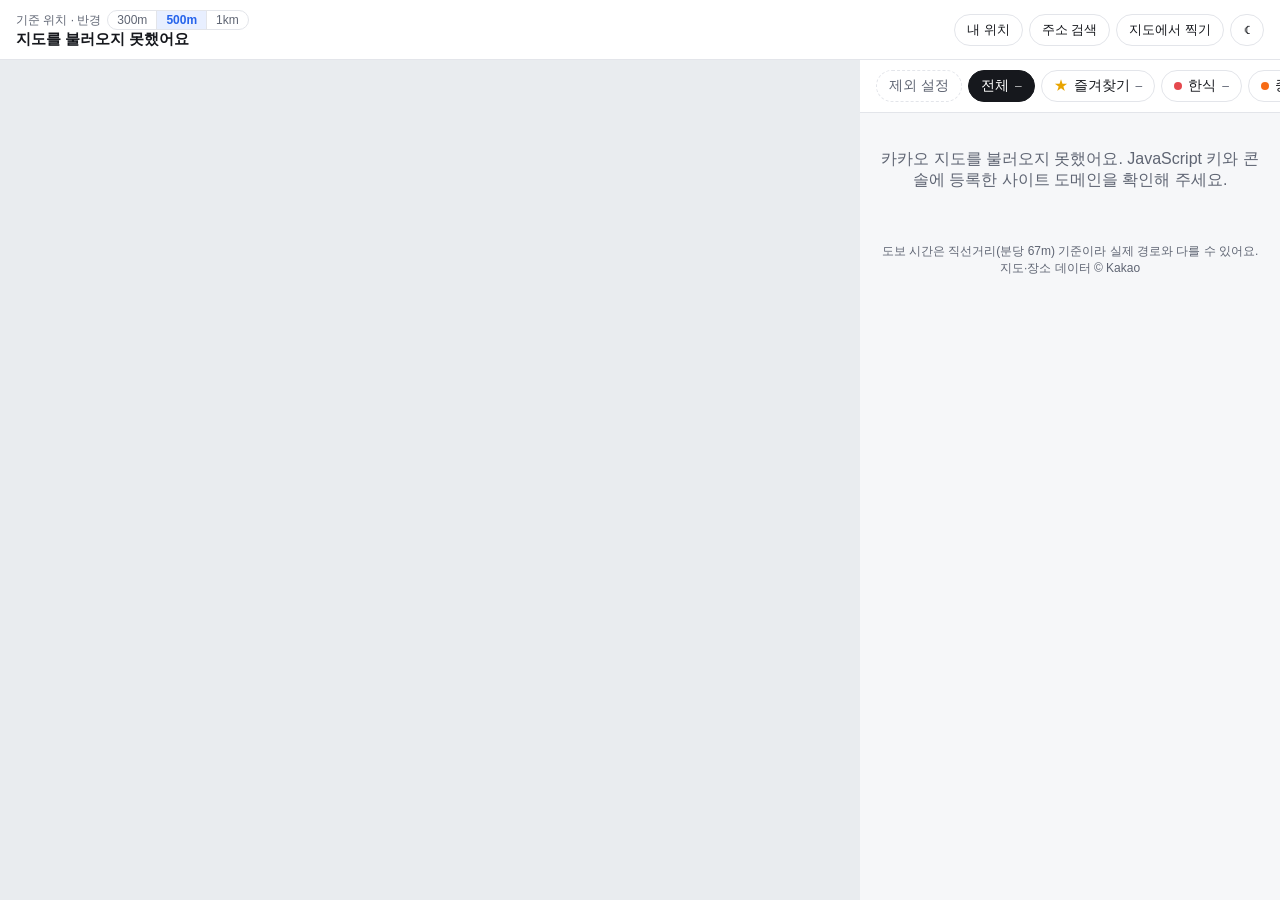
<file: index.html>
<!doctype html>
<html lang="ko">
<head>
  <meta charset="utf-8">
  <meta name="viewport" content="width=device-width, initial-scale=1, viewport-fit=cover">
  <meta name="theme-color" content="#ffffff">
  <title>점심 뭐 먹지</title>
  <script>try { const t = JSON.parse(localStorage.getItem('theme')); if (t === 'light' || t === 'dark') document.documentElement.dataset.theme = t; } catch {}</script>
  <link rel="stylesheet" href="css/style.css">
  <script type="module" src="js/app.js"></script>
</head>
<body>
  <div class="app">
    <header class="locbar">
      <div class="loc-row">
        <div class="loc-text">
          <div class="loc-label">기준 위치 · 반경 <span id="radius-select" class="radius-select" role="group" aria-label="검색 반경"></span></div>
          <strong id="loc-address" class="loc-address">불러오는 중…</strong>
        </div>
        <div class="loc-actions">
          <button type="button" id="btn-mylocation" class="btn-ghost">내 위치</button>
          <button type="button" id="btn-search-toggle" class="btn-ghost" aria-expanded="false" aria-controls="search-form">주소 검색</button>
          <button type="button" id="btn-pick" class="btn-ghost" aria-pressed="false">지도에서 찍기</button>
          <button type="button" id="btn-theme" class="btn-ghost btn-icon" aria-label="다크 모드로 바꾸기">☾</button>
        </div>
      </div>
      <form id="search-form" class="search-form" hidden>
        <input id="search-input" type="search" placeholder="주소나 장소 이름 (예: 강남역)" autocomplete="off" aria-label="주소나 장소 이름">
        <button type="submit" class="btn-primary">찾기</button>
      </form>
      <div id="notice" class="notice" role="status" hidden></div>
    </header>

    <nav id="tabs" class="tabs" role="tablist" aria-label="메뉴 종류"></nav>

    <section class="map-wrap" aria-label="지도">
      <div id="map"></div>
      <button type="button" id="btn-research" class="btn-research" hidden>이 위치에서 다시 찾기</button>
      <div id="pick-hint" class="pick-hint" hidden>지도를 눌러 위치를 정하세요</div>
    </section>

    <section id="list-wrap" class="list-wrap" aria-label="식당 목록">
      <div id="list-status" class="list-status"></div>
      <ul id="list" class="list"></ul>
      <p class="footnote">도보 시간은 직선거리(분당 67m) 기준이라 실제 경로와 다를 수 있어요. 지도·장소 데이터 © Kakao</p>
    </section>

    <button type="button" id="btn-random" class="fab" hidden>오늘 뭐 먹지?</button>
    <div id="sheet" class="sheet" role="dialog" aria-labelledby="sheet-title" hidden></div>

    <dialog id="exclude-dialog" class="dialog" aria-labelledby="exclude-title">
      <form method="dialog">
        <h2 id="exclude-title" class="dialog-title">제외 설정</h2>
        <p class="dialog-desc">빼 둔 카테고리와 숨긴 식당은 탭·목록·지도·랜덤 추천에 나오지 않아요. 이 브라우저에 저장돼요.</p>
        <div class="dialog-section-head">
          <h3 class="dialog-section">카테고리</h3>
          <button type="button" id="btn-include-all" class="btn-link">모두 포함</button>
        </div>
        <div id="exclude-options" class="exclude-options"></div>
        <h3 class="dialog-section">숨긴 식당</h3>
        <ul id="hidden-list" class="hidden-list"></ul>
        <div class="dialog-actions">
          <button type="submit" class="btn-primary">완료</button>
        </div>
      </form>
    </dialog>
  </div>
</body>
</html>
</file>
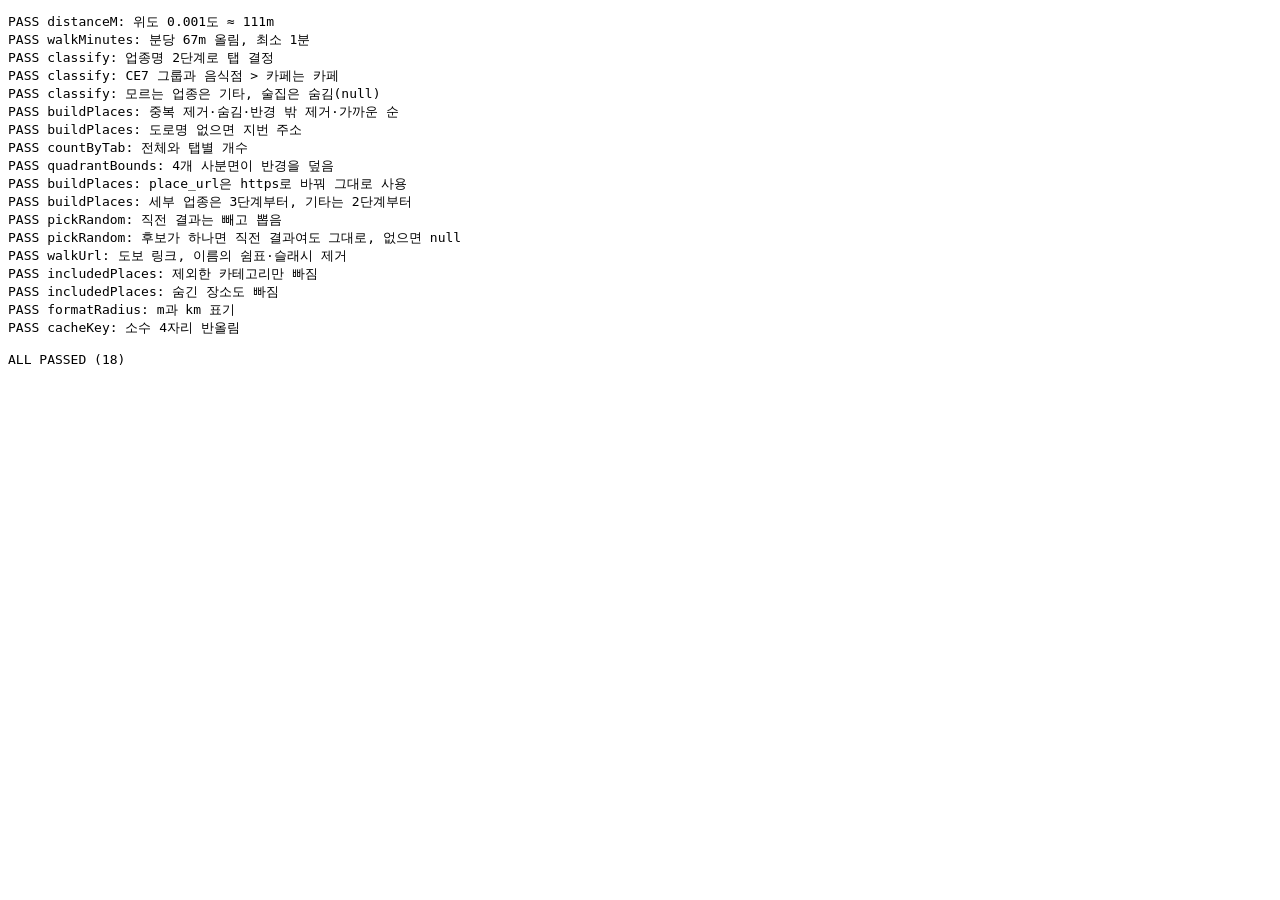
<file: tests/core.test.html>
<!doctype html>
<html lang="ko">
<head><meta charset="utf-8"><title>core 테스트</title></head>
<body>
<pre id="out">실행 중…</pre>
<script type="module">
import { distanceM, walkMinutes, classify, buildPlaces, countByTab, quadrantBounds, cacheKey, pickRandom, walkUrl, includedPlaces, formatRadius } from '../js/core.js';

const results = [];
function test(name, fn) {
  try { fn(); results.push(`PASS ${name}`); }
  catch (e) { results.push(`FAIL ${name}: ${e.message}`); }
}
function eq(a, b) {
  if (JSON.stringify(a) !== JSON.stringify(b)) throw new Error(`${JSON.stringify(a)} !== ${JSON.stringify(b)}`);
}

const center = { lat: 37.5, lng: 127.0 };
const raw = (id, cat, group, dLatM = 0, extra = {}) => ({
  id, place_name: `가게${id}`, category_name: cat, category_group_code: group,
  y: String(center.lat + dLatM / 111320), x: String(center.lng), road_address_name: '도로명', address_name: '지번', phone: '', ...extra,
});

test('distanceM: 위도 0.001도 ≈ 111m', () => {
  const d = distanceM(37.5, 127, 37.501, 127);
  if (Math.abs(d - 111.2) > 1) throw new Error(String(d));
});
test('walkMinutes: 분당 67m 올림, 최소 1분', () => {
  eq([walkMinutes(0), walkMinutes(67), walkMinutes(68), walkMinutes(500)], [1, 1, 2, 8]);
});
test('classify: 업종명 2단계로 탭 결정', () => {
  eq(classify({ category_name: '음식점 > 일식 > 초밥,롤', category_group_code: 'FD6' }), 'japanese');
  eq(classify({ category_name: '음식점 > 한식 > 국밥', category_group_code: 'FD6' }), 'korean');
  eq(classify({ category_name: '음식점 > 패스트푸드 > 맥도날드', category_group_code: 'FD6' }), 'fastfood');
});
test('classify: CE7 그룹과 음식점 > 카페는 카페', () => {
  eq(classify({ category_name: '음식점 > 카페 > 커피전문점', category_group_code: 'CE7' }), 'cafe');
  eq(classify({ category_name: '음식점 > 카페', category_group_code: 'FD6' }), 'cafe');
});
test('classify: 모르는 업종은 기타, 술집은 숨김(null)', () => {
  eq(classify({ category_name: '음식점 > 아시아음식 > 베트남음식', category_group_code: 'FD6' }), 'etc');
  eq(classify({ category_name: '음식점 > 새업종', category_group_code: 'FD6' }), 'etc');
  eq(classify({ category_name: '음식점 > 술집 > 호프', category_group_code: 'FD6' }), null);
});
test('buildPlaces: 중복 제거·숨김·반경 밖 제거·가까운 순', () => {
  const a = [raw('1', '음식점 > 한식', 'FD6', 300), raw('2', '음식점 > 술집', 'FD6', 50), raw('3', '음식점 > 일식', 'FD6', 600)];
  const b = [raw('1', '음식점 > 한식', 'FD6', 300), raw('4', '음식점 > 카페', 'CE7', 100)];
  const out = buildPlaces([a, b], center, 500);
  eq(out.map((p) => p.id), ['4', '1']);
  eq(out[1].distance, 300);
  eq(out[1].walk, 5);
  eq(out[1].address, '도로명');
  eq(out[1].url, 'https://place.map.kakao.com/1');
});
test('buildPlaces: 도로명 없으면 지번 주소', () => {
  const out = buildPlaces([[raw('9', '음식점 > 분식', 'FD6', 10, { road_address_name: '' })]], center, 500);
  eq(out[0].address, '지번');
  eq(out[0].tab, 'snack');
});
test('countByTab: 전체와 탭별 개수', () => {
  const c = countByTab([{ tab: 'korean' }, { tab: 'korean' }, { tab: 'cafe' }]);
  eq([c.all, c.korean, c.cafe, c.japanese], [3, 2, 1, 0]);
});
test('quadrantBounds: 4개 사분면이 반경을 덮음', () => {
  const q = quadrantBounds(center, 500);
  eq(q.length, 4);
  const [sw] = q[2]; const [, ne] = q[1];
  if (Math.abs(distanceM(center.lat, center.lng, sw[0], center.lng) - 500) > 2) throw new Error('lat');
  if (Math.abs(distanceM(center.lat, center.lng, center.lat, ne[1]) - 500) > 2) throw new Error('lng');
});
test('buildPlaces: place_url은 https로 바꿔 그대로 사용', () => {
  const out = buildPlaces([[raw('7', '음식점 > 중식 > 중국요리', 'FD6', 10, { place_url: 'http://place.map.kakao.com/7' })]], center, 500);
  eq(out[0].url, 'https://place.map.kakao.com/7');
  eq([out[0].tab, out[0].detail], ['chinese', '중국요리']);

});
test('buildPlaces: 세부 업종은 3단계부터, 기타는 2단계부터', () => {
  const out = buildPlaces([[
    raw('a', '음식점 > 한식 > 국수 > 소호정', 'FD6', 10),
    raw('b', '음식점 > 카페 > 커피전문점 > 스타벅스', 'CE7', 20),
    raw('c', '음식점 > 아시아음식 > 동남아음식 > 베트남음식', 'FD6', 30),
    raw('d', '음식점 > 일식', 'FD6', 40),
    raw('e', '음식점 > 구내식당', 'FD6', 50),
  ]], center, 500);
  eq(out.map((p) => p.detail), ['국수 · 소호정', '커피전문점 · 스타벅스', '아시아음식 · 동남아음식 · 베트남음식', '', '구내식당']);
  eq(out[4].tab, 'etc');
});
test('pickRandom: 직전 결과는 빼고 뽑음', () => {
  const c = [{ id: 'a' }, { id: 'b' }];
  for (let i = 0; i < 20; i++) eq(pickRandom(c, 'a').id, 'b');
  eq(pickRandom(c, null, () => 0.99).id, 'b');
});
test('pickRandom: 후보가 하나면 직전 결과여도 그대로, 없으면 null', () => {
  eq(pickRandom([{ id: 'a' }], 'a').id, 'a');
  eq(pickRandom([], null), null);
});
test('walkUrl: 도보 링크, 이름의 쉼표·슬래시 제거', () => {
  const url = walkUrl({ lat: 37.5, lng: 127 }, { name: '김밥,떡볶이/본점', lat: 37.501, lng: 127.001 });
  eq(url, `https://map.kakao.com/link/by/walk/${encodeURIComponent('내 위치')},37.5,127/${encodeURIComponent('김밥 떡볶이 본점')},37.501,127.001`);
});
test('includedPlaces: 제외한 카테고리만 빠짐', () => {
  const ps = [{ id: '1', tab: 'cafe' }, { id: '2', tab: 'korean' }, { id: '3', tab: 'etc' }];
  eq(includedPlaces(ps, new Set(['cafe', 'etc'])).map((p) => p.id), ['2']);
  eq(includedPlaces(ps, new Set()).length, 3);
});
test('includedPlaces: 숨긴 장소도 빠짐', () => {
  const ps = [{ id: '1', tab: 'cafe' }, { id: '2', tab: 'korean' }, { id: '3', tab: 'korean' }];
  eq(includedPlaces(ps, new Set(['cafe']), new Set(['3'])).map((p) => p.id), ['2']);
  eq(includedPlaces(ps, new Set(), new Set(['1'])).map((p) => p.id), ['2', '3']);
});
test('formatRadius: m과 km 표기', () => {
  eq([formatRadius(300), formatRadius(500), formatRadius(1000)], ['300m', '500m', '1km']);
});
test('cacheKey: 소수 4자리 반올림', () => {
  eq(cacheKey({ lat: 37.123456, lng: 127.98765 }, 500), 'search:37.1235,127.9877,500');
});

const failed = results.filter((r) => r.startsWith('FAIL')).length;
document.getElementById('out').textContent = results.join('\n') + `\n\n${failed ? `FAILED ${failed}` : 'ALL PASSED'} (${results.length})`;
</script>
</body>
</html>
</file>
<file: css/style.css>
:root {
  color-scheme: light;
  --bg: #f6f7f9;
  --surface: #ffffff;
  --text: #16181d;
  --on-text: #ffffff;
  --muted: #5f6573;
  --line: #e3e5ea;
  --line-strong: #c8ccd4;
  --accent: #2563eb;
  --accent-strong: #2563eb;
  --accent-soft: #e8efff;
  --notice-bg: #fff7e6;
  --notice-text: #7a4b00;
  --map-bg: #e9ecef;
  --fav: #e8a400;
  --radius: 12px;
  font-family: "Pretendard", -apple-system, BlinkMacSystemFont, "Apple SD Gothic Neo", "Malgun Gothic", sans-serif;
  color: var(--text);
}

@media (prefers-color-scheme: dark) {
  :root:not([data-theme="light"]) {
    color-scheme: dark;
    --bg: #0f1115;
    --surface: #181b21;
    --text: #eceef2;
    --on-text: #0f1115;
    --muted: #9aa1ad;
    --line: #2a2f38;
    --line-strong: #3d4450;
    --accent: #7aa2ff;
    --accent-strong: #3b6fe0;
    --accent-soft: #1c2a4a;
    --notice-bg: #3a2c12;
    --notice-text: #ffd58a;
    --map-bg: #2a2f38;
    --fav: #ffc53d;
  }
}
:root[data-theme="dark"] {
  color-scheme: dark;
  --bg: #0f1115;
  --surface: #181b21;
  --text: #eceef2;
  --on-text: #0f1115;
  --muted: #9aa1ad;
  --line: #2a2f38;
  --line-strong: #3d4450;
  --accent: #7aa2ff;
  --accent-strong: #3b6fe0;
  --accent-soft: #1c2a4a;
  --notice-bg: #3a2c12;
  --notice-text: #ffd58a;
  --map-bg: #2a2f38;
  --fav: #ffc53d;
}

* { box-sizing: border-box; }

html, body { margin: 0; height: 100%; background: var(--bg); }

button { font: inherit; color: inherit; cursor: pointer; }
button:disabled { cursor: default; }
[hidden] { display: none !important; }

/* 휴대폰: 위치 바 → 탭 → 지도(40%) → 목록(남은 높이에서 스크롤) */
.app {
  display: grid;
  grid-template-columns: 100%;
  grid-template-rows: auto auto 40dvh minmax(0, 1fr);
  grid-template-areas: "loc" "tabs" "map" "list";
  height: 100dvh;
}

/* PC: 지도 왼쪽, 탭·목록 오른쪽 */
@media (min-width: 900px) {
  .app {
    grid-template-columns: minmax(0, 1fr) 420px;
    grid-template-rows: auto auto minmax(0, 1fr);
    grid-template-areas: "loc loc" "map tabs" "map list";
  }
}

/* ── 위치 바 ── */
.locbar {
  grid-area: loc;
  background: var(--surface);
  border-bottom: 1px solid var(--line);
  padding: 10px 16px;
  padding-top: max(10px, env(safe-area-inset-top));
}
.loc-row { display: flex; align-items: center; gap: 8px; flex-wrap: wrap; }
.loc-text { display: flex; flex-direction: column; min-width: 0; flex: 1 1 180px; }
.loc-label { font-size: 12px; color: var(--muted); }
.loc-address { font-size: 15px; white-space: nowrap; overflow: hidden; text-overflow: ellipsis; }
.loc-actions { display: flex; gap: 6px; flex-wrap: wrap; }

.btn-ghost {
  border: 1px solid var(--line);
  background: var(--surface);
  border-radius: 999px;
  padding: 6px 12px;
  font-size: 13px;
}
.btn-ghost:hover { background: var(--bg); }
.btn-ghost[aria-pressed="true"], .btn-ghost[aria-expanded="true"] {
  border-color: var(--accent);
  background: var(--accent-soft);
  color: var(--accent);
}

.btn-primary {
  border: 0;
  background: var(--accent-strong);
  color: #fff;
  border-radius: 10px;
  padding: 10px 16px;
  font-weight: 600;
}

.search-form { display: flex; gap: 8px; margin-top: 10px; }
.search-form input {
  flex: 1;
  min-width: 0;
  font: inherit;
  padding: 10px 12px;
  border: 1px solid var(--line);
  border-radius: 10px;
}

.notice {
  margin-top: 10px;
  padding: 10px 12px;
  border-radius: 10px;
  background: var(--notice-bg);
  color: var(--notice-text);
  font-size: 13px;
  display: flex;
  align-items: center;
  gap: 10px;
}
.notice span { flex: 1; }
.notice button { border: 1px solid currentColor; background: transparent; border-radius: 8px; padding: 4px 10px; font-size: 13px; }

/* ── 카테고리 탭 ── */
.tabs {
  grid-area: tabs;
  display: flex;
  gap: 6px;
  overflow-x: auto;
  padding: 10px 16px;
  background: var(--surface);
  border-bottom: 1px solid var(--line);
  scrollbar-width: none;
}
.tabs::-webkit-scrollbar { display: none; }
.tab {
  flex: none;
  display: inline-flex;
  align-items: center;
  gap: 6px;
  border: 1px solid var(--line);
  background: var(--surface);
  border-radius: 999px;
  padding: 6px 12px;
  font-size: 14px;
}
.tab-dot { width: 8px; height: 8px; border-radius: 50%; background: var(--c); }
.tab-count { font-size: 12px; color: var(--muted); font-variant-numeric: tabular-nums; }
.tab[aria-selected="true"] { background: var(--text); border-color: var(--text); color: var(--on-text); }
.tab[aria-selected="true"] .tab-count { color: inherit; opacity: 0.7; }
.tab:disabled { opacity: 0.4; }

/* ── 지도 ── */
.map-wrap { grid-area: map; position: relative; min-height: 0; }
#map { position: absolute; inset: 0; background: var(--map-bg); }

.btn-research, .pick-hint {
  position: absolute;
  top: 12px;
  left: 50%;
  transform: translateX(-50%);
  z-index: 10;
  border-radius: 999px;
  padding: 8px 16px;
  font-size: 14px;
  box-shadow: 0 2px 10px rgb(0 0 0 / 0.18);
  white-space: nowrap;
}
.btn-research { border: 0; background: var(--accent-strong); color: #fff; font-weight: 600; }
.pick-hint { background: var(--text); color: var(--on-text); pointer-events: none; }

.me-dot {
  width: 16px;
  height: 16px;
  border-radius: 50%;
  background: var(--accent);
  border: 3px solid #fff;
  box-shadow: 0 0 0 6px rgb(37 99 235 / 0.2);
}

.marker {
  position: relative;
  width: 18px;
  height: 18px;
  padding: 0;
  border-radius: 50%;
  background: var(--c);
  border: 2px solid #fff;
  box-shadow: 0 1px 4px rgb(0 0 0 / 0.35);
}
.marker-label {
  display: none;
  position: absolute;
  bottom: calc(100% + 6px);
  left: 50%;
  transform: translateX(-50%);
  background: #16181d;
  color: #fff;
  font-size: 12px;
  padding: 4px 8px;
  border-radius: 6px;
  white-space: nowrap;
}
.marker.is-selected { width: 26px; height: 26px; border-width: 3px; }
.marker.is-selected .marker-label { display: block; }

/* ── 목록 ── */
.list-wrap { grid-area: list; overflow-y: auto; padding: 12px 16px 24px; }
.list-wrap[aria-busy="true"] .list { opacity: 0.5; }
.list-status { text-align: center; padding: 24px 0; }
.list-status .empty, .list-status .loading { color: var(--muted); margin: 0 0 12px; }
.list { list-style: none; margin: 0; padding: 0; display: grid; gap: 8px; }

.card {
  background: var(--surface);
  border: 1px solid var(--line);
  border-radius: var(--radius);
  padding: 12px 14px;
  cursor: pointer;
  scroll-margin: 12px;
}
.card:hover { border-color: var(--line-strong); }
.card.is-selected { border-color: var(--accent); box-shadow: 0 0 0 2px var(--accent-soft); }
.card:focus-visible { outline: 2px solid var(--accent); outline-offset: 2px; }
.card-head { display: flex; align-items: baseline; justify-content: space-between; gap: 8px; }
.card-name { margin: 0; font-size: 16px; overflow-wrap: anywhere; }
.card-dist { flex: none; font-size: 13px; font-weight: 600; color: var(--accent); font-variant-numeric: tabular-nums; }
.card-cat { margin: 6px 0 0; display: flex; align-items: center; gap: 6px; font-size: 13px; color: var(--muted); }
.chip {
  font-size: 12px;
  padding: 2px 8px;
  border-radius: 999px;
  color: var(--c);
  background: color-mix(in srgb, var(--c) 12%, transparent);
  font-weight: 600;
}
.card-meta { margin: 4px 0 0; font-size: 13px; color: var(--muted); }
.card-meta a { color: inherit; }
.card-links { display: flex; gap: 14px; flex-wrap: wrap; margin-top: 8px; }
.card-link {
  display: inline-block;
  font-size: 13px;
  font-weight: 600;
  color: var(--accent);
  text-decoration: none;
}
.card-link:hover { text-decoration: underline; }

.footnote { font-size: 12px; color: var(--muted); margin: 16px 0 0; text-align: center; }

/* ── 랜덤 추천 버튼과 결과 시트 (F6) ── */
.list-wrap { padding-bottom: 88px; }

.fab {
  position: fixed;
  right: 16px;
  bottom: max(16px, env(safe-area-inset-bottom));
  z-index: 20;
  border: 0;
  border-radius: 999px;
  padding: 14px 22px;
  background: var(--text);
  color: var(--on-text);
  font-size: 16px;
  font-weight: 700;
  box-shadow: 0 6px 20px rgb(0 0 0 / 0.25);
}
.fab:disabled { opacity: 0.4; }

.sheet {
  position: fixed;
  left: 0;
  right: 0;
  bottom: 0;
  z-index: 30;
  max-width: 480px;
  margin: 0 auto;
  background: var(--surface);
  border-radius: 18px 18px 0 0;
  padding: 16px 20px max(20px, env(safe-area-inset-bottom));
  box-shadow: 0 -8px 30px rgb(0 0 0 / 0.2);
  animation: sheet-up 0.2s ease-out;
}
@keyframes sheet-up { from { transform: translateY(100%); } }
@media (prefers-reduced-motion: reduce) { .sheet { animation: none; } }
@media (min-width: 900px) {
  .sheet { left: auto; right: 16px; bottom: 16px; width: 388px; border-radius: 18px; }
}

.sheet-head { display: flex; align-items: center; justify-content: space-between; gap: 8px; }
.sheet-kicker { font-size: 13px; color: var(--muted); }
.sheet-close { border: 0; background: transparent; font-size: 18px; padding: 4px 8px; color: var(--muted); }
.sheet-name { margin: 6px 0 0; font-size: 22px; overflow-wrap: anywhere; }
.sheet-dist { margin: 8px 0 0; font-size: 15px; font-weight: 700; color: var(--accent); }
.sheet-actions { display: flex; gap: 8px; margin: 16px 0 10px; }
.sheet-actions > * { flex: 1; text-align: center; text-decoration: none; padding: 12px; font-size: 15px; border-radius: 10px; }
.sheet-actions .btn-ghost:disabled { opacity: 0.4; }

/* ── 카테고리 제외 (F13) ── */
.tab-exclude { color: var(--muted); border-style: dashed; }
.tab-exclude.is-on { color: var(--accent); border-color: var(--accent); border-style: solid; background: var(--accent-soft); }

.dialog {
  width: min(400px, calc(100vw - 32px));
  border: 0;
  border-radius: 16px;
  padding: 20px 16px;
  background: var(--surface);
  color: var(--text);
  box-shadow: 0 12px 40px rgb(0 0 0 / 0.25);
}
.dialog::backdrop { background: rgb(0 0 0 / 0.35); }
.dialog-title { margin: 0; font-size: 18px; }
.dialog-desc { margin: 6px 0 14px; font-size: 13px; color: var(--muted); }
.exclude-options { display: grid; grid-template-columns: 1fr 1fr; gap: 8px; }
.exclude-option {
  display: flex;
  align-items: center;
  gap: 6px;
  border: 1px solid var(--line);
  border-radius: 10px;
  padding: 10px;
  cursor: pointer;
  font-size: 14px;
}
.exclude-option input { margin: 0; width: 16px; height: 16px; accent-color: var(--accent); }
.exclude-option:has(input:not(:checked)) { color: var(--muted); background: var(--bg); }
.exclude-option:has(input:not(:checked)) .exclude-label { text-decoration: line-through; }
.exclude-label { flex: 1; min-width: 0; white-space: nowrap; overflow: hidden; text-overflow: ellipsis; }
.dialog-actions { display: flex; justify-content: flex-end; gap: 8px; margin-top: 16px; }
.dialog-actions .btn-ghost { border-radius: 10px; padding: 10px 16px; }

/* ── 즐겨찾기·숨기기 (F8) ── */
.card-head { align-items: center; }
.fav-btn {
  flex: none;
  border: 0;
  background: transparent;
  padding: 2px 4px;
  font-size: 20px;
  line-height: 1;
  color: var(--muted);
}
.fav-btn[aria-pressed="true"] { color: var(--fav); }
.card-hide {
  margin-left: auto;
  border: 0;
  background: transparent;
  padding: 0;
  font-size: 13px;
  color: var(--muted);
}
.card-hide:hover { text-decoration: underline; }
.marker.is-fav { box-shadow: 0 0 0 3px var(--fav), 0 1px 4px rgb(0 0 0 / 0.35); }
.tab-icon { color: var(--fav); }
.sheet-title-row { display: flex; align-items: center; justify-content: space-between; gap: 8px; }
.sheet-title-row .fav-btn { font-size: 24px; margin-top: 6px; }

.dialog form { max-height: calc(100dvh - 64px); overflow-y: auto; }
.dialog-section { margin: 16px 0 8px; font-size: 14px; }
.dialog-section-head { display: flex; align-items: baseline; justify-content: space-between; }
.btn-link { border: 0; background: transparent; padding: 0; font-size: 13px; color: var(--accent); }
.hidden-list { list-style: none; margin: 0; padding: 0; display: grid; gap: 6px; }
.hidden-item { display: flex; align-items: center; justify-content: space-between; gap: 8px; font-size: 14px; }
.hidden-name { min-width: 0; overflow: hidden; text-overflow: ellipsis; white-space: nowrap; }
.hidden-item .btn-ghost { flex: none; }
.hidden-empty { font-size: 13px; color: var(--muted); }

/* ── 반경 선택 (F14) ── */
.loc-label { display: flex; align-items: center; gap: 6px; flex-wrap: wrap; }
.radius-select { display: inline-flex; border: 1px solid var(--line); border-radius: 999px; overflow: hidden; }
.radius-opt {
  border: 0;
  background: transparent;
  padding: 2px 9px;
  font-size: 12px;
  color: var(--muted);
}
.radius-opt + .radius-opt { border-left: 1px solid var(--line); }
.radius-opt[aria-pressed="true"] { background: var(--accent-soft); color: var(--accent); font-weight: 700; }

/* ── 다크 모드 버튼 (F15) ── */
.btn-icon { width: 34px; padding: 6px 0; text-align: center; }
</file>
